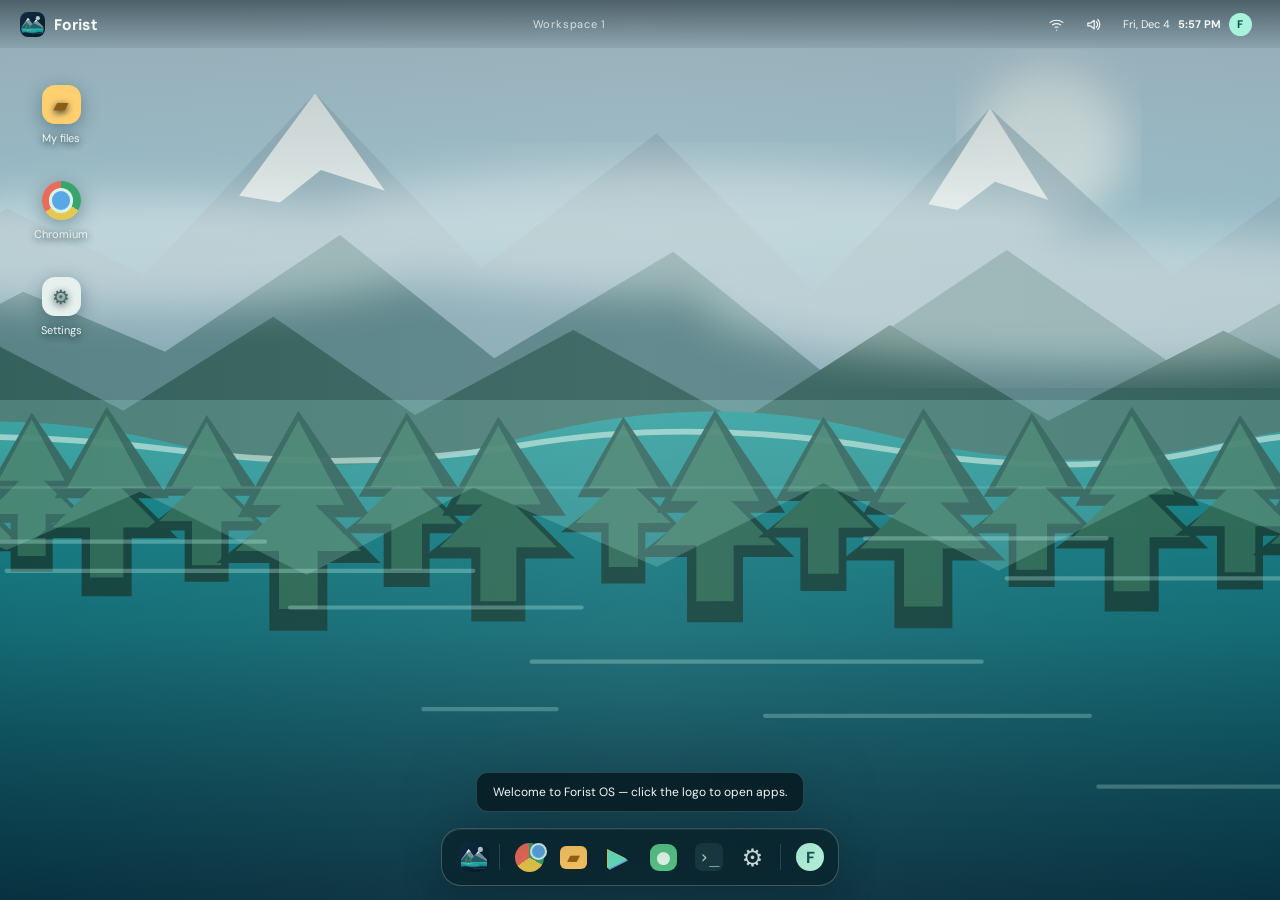
<file: desktop/index.html>
<!doctype html>
<html lang="en">
<head>
  <meta charset="utf-8">
  <meta name="viewport" content="width=device-width, initial-scale=1">
  <meta name="theme-color" content="#102a35">
  <meta name="description" content="Forist OS desktop shell concept: a forest-inspired desktop, app launcher, and dock.">
  <title>Forist OS — Desktop Preview</title>
  <link rel="stylesheet" href="styles.css">
</head>
<body>
  <main class="desktop" id="desktop">
    <div class="wallpaper-shade" aria-hidden="true"></div>
    <header class="topbar">
      <div class="brand">
        <img src="../assets/forist-logo.svg" alt="" class="brand-mark">
        <span>Forist</span>
      </div>
      <div class="topbar-center" id="workspace-label">Workspace 1</div>
      <div class="system-tray">
        <button class="tray-button" id="wifi-button" aria-label="Network status" title="Network status"><svg viewBox="0 0 24 24" aria-hidden="true"><path d="M3 9a15 15 0 0 1 18 0M6.5 12.5a10 10 0 0 1 11 0M10 16a4.5 4.5 0 0 1 4 0M12 20h.01"/></svg></button>
        <button class="tray-button" id="volume-button" aria-label="Sound settings" title="Sound settings"><svg viewBox="0 0 24 24" aria-hidden="true"><path d="M4 10v4h4l5 4V6l-5 4H4Zm12-2a6 6 0 0 1 0 8m2-11a10 10 0 0 1 0 14"/></svg></button>
        <button class="clock-button" id="clock-button" aria-label="Open quick settings"><span id="date-label">Sat, Oct 10</span><strong id="time-label">7:30 PM</strong><span class="avatar">F</span></button>
      </div>
    </header>

    <section class="desktop-shortcuts" aria-label="Desktop shortcuts">
      <button class="shortcut" data-app="files"><span class="shortcut-icon folder-icon">▰</span><span>My files</span></button>
      <button class="shortcut" data-app="browser"><span class="shortcut-icon browser-icon"><span></span></span><span>Chromium</span></button>
      <button class="shortcut" data-app="settings"><span class="shortcut-icon settings-icon">⚙</span><span>Settings</span></button>
    </section>

    <section class="launcher" id="launcher" aria-label="Application launcher" hidden>
      <div class="launcher-search">
        <svg viewBox="0 0 24 24" aria-hidden="true"><circle cx="10.8" cy="10.8" r="6.8"/><path d="m16 16 4.5 4.5"/></svg>
        <input id="app-search" type="search" placeholder="Search your apps, files, and more…" autocomplete="off" aria-label="Search apps">
        <kbd>Esc</kbd>
      </div>
      <div class="launcher-heading"><div><p class="eyebrow">YOUR WORKSPACE</p><h1>Good to see you.</h1></div><span class="profile-pill"><span class="profile-dot">F</span> Local profile</span></div>
      <div class="section-label"><span>Favorites</span><button id="all-apps-button" class="text-button">All apps <span aria-hidden="true">›</span></button></div>
      <div class="app-grid" id="app-grid">
        <button class="app-tile" data-app="settings" data-name="Settings"><span class="app-icon icon-settings">⚙</span><span>Settings</span></button>
        <button class="app-tile" data-app="calculator" data-name="Calculator"><span class="app-icon icon-calc">＋</span><span>Calculator</span></button>
        <button class="app-tile" data-app="browser" data-name="Chromium"><span class="app-icon icon-browser"><span></span></span><span>Chromium</span></button>
        <button class="app-tile" data-app="android" data-name="Android apps"><span class="app-icon icon-android">●</span><span>Android apps</span></button>
        <button class="app-tile" data-app="play" data-name="Play Store"><span class="app-icon icon-play">▶</span><span>Play Store</span></button>
        <button class="app-tile" data-app="files" data-name="Files"><span class="app-icon icon-files">▰</span><span>Files</span></button>
        <button class="app-tile" data-app="terminal" data-name="Terminal"><span class="app-icon icon-terminal">›_</span><span>Terminal</span></button>
        <button class="app-tile" data-app="gallery" data-name="Gallery"><span class="app-icon icon-gallery">▧</span><span>Gallery</span></button>
        <button class="app-tile" data-app="music" data-name="Music"><span class="app-icon icon-music">♫</span><span>Music</span></button>
        <button class="app-tile" data-app="notes" data-name="Notes"><span class="app-icon icon-notes">✎</span><span>Notes</span></button>
        <button class="app-tile" data-app="linux" data-name="Linux apps"><span class="app-icon icon-linux">⌘</span><span>Linux apps</span></button>
        <button class="app-tile" data-app="help" data-name="Get help"><span class="app-icon icon-help">?</span><span>Get help</span></button>
      </div>
      <div class="launcher-footer"><span><span class="online-dot"></span> Forist OS · Desktop concept</span><span>Local session <span aria-hidden="true">·</span> <button id="lock-button" class="text-button">Lock screen</button></span></div>
    </section>

    <section class="quick-settings" id="quick-settings" hidden aria-label="Quick settings">
      <div class="quick-header"><div><p class="eyebrow">FORIST CONTROL</p><h2>Quick settings</h2></div><button class="close-button" data-close="quick-settings" aria-label="Close quick settings">×</button></div>
      <div class="toggle-grid">
        <button class="setting-toggle active" data-toggle="wifi"><span>⌁</span><strong>Wi-Fi</strong><small>Connected (demo)</small></button>
        <button class="setting-toggle active" data-toggle="bluetooth"><span>ᛒ</span><strong>Bluetooth</strong><small>On (demo)</small></button>
        <button class="setting-toggle" data-toggle="night"><span>☾</span><strong>Night light</strong><small>Reduce blue light</small></button>
        <button class="setting-toggle" data-toggle="focus"><span>◉</span><strong>Focus mode</strong><small>Quiet workspace</small></button>
      </div>
      <div class="brightness-row"><span>☼</span><input aria-label="Brightness" type="range" min="25" max="100" value="85" id="brightness-slider"><span id="brightness-value">85%</span></div>
      <p class="panel-note">These controls are visual prototype interactions. They do not change your computer's real hardware settings.</p>
    </section>

    <section class="app-window" id="app-window" hidden role="dialog" aria-modal="false" aria-labelledby="window-title">
      <div class="window-titlebar"><div class="window-app-mark" id="window-mark">F</div><strong id="window-title">Welcome to Forist</strong><div class="window-controls"><button id="minimize-window" aria-label="Minimize window">−</button><button id="maximize-window" aria-label="Toggle maximize">□</button><button id="close-window" aria-label="Close window">×</button></div></div>
      <div class="window-content" id="window-content"></div>
    </section>

    <div class="toast" id="toast" role="status" aria-live="polite"></div>
    <nav class="dock" aria-label="Application dock">
      <button class="dock-launcher" id="launcher-button" aria-label="Open app launcher" title="Forist launcher"><img src="../assets/forist-logo.svg" alt=""></button>
      <span class="dock-separator"></span>
      <button class="dock-app" data-app="browser" aria-label="Chromium" title="Chromium"><span class="dock-chrome"><i></i></span></button>
      <button class="dock-app" data-app="files" aria-label="Files" title="Files"><span class="dock-folder">▰</span></button>
      <button class="dock-app" data-app="play" aria-label="Play Store" title="Play Store"><span class="dock-play">▶</span></button>
      <button class="dock-app" data-app="android" aria-label="Android apps" title="Android apps"><span class="dock-android">●</span></button>
      <button class="dock-app" data-app="terminal" aria-label="Terminal" title="Terminal"><span class="dock-term">›_</span></button>
      <button class="dock-app" data-app="settings" aria-label="Settings" title="Settings"><span class="dock-gear">⚙</span></button>
      <span class="dock-separator"></span>
      <button class="dock-app dock-profile" id="profile-button" aria-label="Local profile" title="Local profile"><span>F</span></button>
    </nav>

    <section class="lock-screen" id="lock-screen" hidden>
      <img src="../assets/forist-logo.svg" alt="" class="lock-logo">
      <p class="eyebrow">FORIST OS</p><h2>Your forest. Your workspace.</h2><p id="lock-time">7:30 PM</p>
      <button id="unlock-button" class="primary-button">Return to desktop</button>
      <small>Prototype lock screen — no password protection is implemented.</small>
    </section>
  </main>
  <script src="app.js"></script>
</body>
</html>
</file>
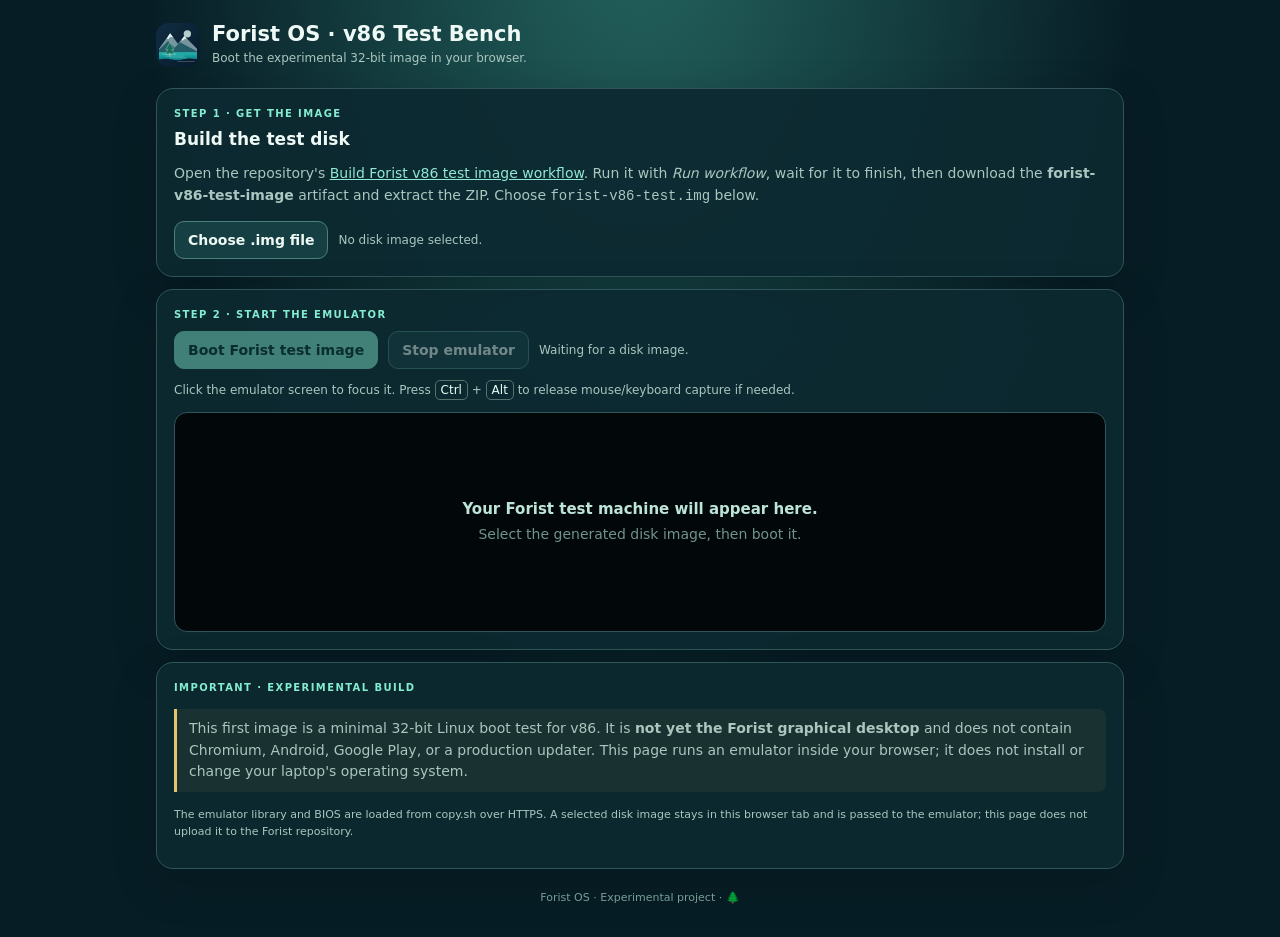
<file: desktop/v86-test.html>
<!doctype html>
<html lang="en">
<head>
<meta charset="utf-8"><meta name="viewport" content="width=device-width,initial-scale=1"><meta name="theme-color" content="#102a35">
<title>Forist OS — v86 test bench</title>
<style>
:root{color-scheme:dark;--bg:#071d25;--panel:#102f37;--line:#31545a;--text:#eef9f5;--muted:#aac6bf;--mint:#83ecd1}*{box-sizing:border-box}body{margin:0;min-height:100vh;background:radial-gradient(ellipse at 50% -10%,#24645f 0,transparent 55%),var(--bg);font:14px system-ui,-apple-system,sans-serif;color:var(--text)}main{max-width:1000px;margin:0 auto;padding:22px 16px 34px}.brand{display:flex;align-items:center;gap:12px;margin-bottom:20px}.brand img{width:44px;height:44px;border-radius:13px}.brand h1{font-size:21px;margin:0}.brand p{margin:3px 0 0;color:var(--muted);font-size:12px}.panel{background:#0c2931ef;border:1px solid var(--line);border-radius:17px;padding:17px;margin:12px 0;box-shadow:0 15px 40px #00121750}.eyebrow{font-size:10px;letter-spacing:.14em;text-transform:uppercase;color:var(--mint);font-weight:700;margin:0 0 8px}h2{font-size:17px;margin:0 0 9px}p{line-height:1.55;color:var(--muted)}.controls{display:flex;flex-wrap:wrap;gap:10px;align-items:center}.file-label,button{border:1px solid #4c817b;background:#163f43;color:var(--text);padding:10px 13px;border-radius:10px;font:inherit;font-weight:650;cursor:pointer}.file-label:hover,button:hover{background:#205953}button.primary{background:var(--mint);border-color:var(--mint);color:#07352f}button:disabled{opacity:.45;cursor:not-allowed}input[type=file]{position:absolute;width:1px;height:1px;opacity:0;pointer-events:none}.status{font-size:12px;color:var(--muted);overflow-wrap:anywhere}.screen-wrap{background:#020809;border:1px solid #31545a;border-radius:13px;padding:8px;overflow:auto;min-height:220px}.screen{min-height:200px;display:flex;align-items:center;justify-content:center}.screen canvas{max-width:100%;height:auto;image-rendering:pixelated}.screen .placeholder{color:#72938d;text-align:center;padding:38px 12px}.screen .placeholder strong{display:block;color:#bde4d8;font-size:15px;margin-bottom:8px}.hint{font-size:12px}.warning{border-left:3px solid #e9c36b;padding:9px 12px;background:#d6a83d12;border-radius:0 8px 8px 0}.tiny{font-size:11px}.footer{font-size:11px;text-align:center;color:#789e98;margin-top:22px}a{color:#91e8d4}.kbd{border:1px solid #55736f;border-radius:5px;padding:2px 5px;color:#e7fff6}
</style>
</head>
<body><main>
<header class="brand"><img src="../assets/forist-logo.svg" alt=""><div><h1>Forist OS · v86 Test Bench</h1><p>Boot the experimental 32-bit image in your browser.</p></div></header>
<section class="panel"><p class="eyebrow">Step 1 · Get the image</p><h2>Build the test disk</h2><p>Open the repository's <a href="https://github.com/duck-dev781/Forist-OS/actions/workflows/build-v86-image.yml" target="_blank" rel="noreferrer">Build Forist v86 test image workflow</a>. Run it with <em>Run workflow</em>, wait for it to finish, then download the <strong>forist-v86-test-image</strong> artifact and extract the ZIP. Choose <code>forist-v86-test.img</code> below.</p><div class="controls"><label class="file-label" for="disk-file">Choose .img file</label><input id="disk-file" type="file" accept=".img,.bin,application/octet-stream"><span class="status" id="file-status">No disk image selected.</span></div></section>
<section class="panel"><p class="eyebrow">Step 2 · Start the emulator</p><div class="controls"><button class="primary" id="start-button" disabled>Boot Forist test image</button><button id="stop-button" disabled>Stop emulator</button><span class="status" id="emulator-status">Waiting for a disk image.</span></div><p class="hint">Click the emulator screen to focus it. Press <span class="kbd">Ctrl</span> + <span class="kbd">Alt</span> to release mouse/keyboard capture if needed.</p><div class="screen-wrap"><div class="screen" id="screen-container"><div class="placeholder"><strong>Your Forist test machine will appear here.</strong>Select the generated disk image, then boot it.</div></div></div></section>
<section class="panel"><p class="eyebrow">Important · Experimental build</p><p class="warning">This first image is a minimal 32-bit Linux boot test for v86. It is <strong>not yet the Forist graphical desktop</strong> and does not contain Chromium, Android, Google Play, or a production updater. This page runs an emulator inside your browser; it does not install or change your laptop's operating system.</p><p class="tiny">The emulator library and BIOS are loaded from copy.sh over HTTPS. A selected disk image stays in this browser tab and is passed to the emulator; this page does not upload it to the Forist repository.</p></section>
<div class="footer">Forist OS · Experimental project · 🌲</div></main>
<script src="https://copy.sh/v86/build/libv86.js"></script>
<script>
(() => {
const $=id=>document.getElementById(id),fileInput=$('disk-file'),fileStatus=$('file-status'),startButton=$('start-button'),stopButton=$('stop-button'),emulatorStatus=$('emulator-status'),screenContainer=$('screen-container');let diskBuffer=null,emulator=null;
fileInput.addEventListener('change',async()=>{const file=fileInput.files&&fileInput.files[0];diskBuffer=null;startButton.disabled=true;if(!file){fileStatus.textContent='No disk image selected.';return}if(file.size<1024*1024){fileStatus.textContent='That file is too small to be a disk image.';return}fileStatus.textContent='Reading '+file.name+'…';try{diskBuffer=await file.arrayBuffer();fileStatus.textContent=file.name+' · '+(file.size/1048576).toFixed(1)+' MiB';startButton.disabled=false;emulatorStatus.textContent='Image ready. Start the emulator when ready.'}catch(error){fileStatus.textContent='Could not read that file: '+error.message}});
function stopEmulator(){if(emulator){try{emulator.stop()}catch(_){}emulator=null}stopButton.disabled=true;startButton.disabled=!diskBuffer;emulatorStatus.textContent='Emulator stopped.';screenContainer.innerHTML='<div class="placeholder"><strong>Emulator stopped.</strong>You can start the test image again.</div>'}
stopButton.addEventListener('click',stopEmulator);
startButton.addEventListener('click',()=>{if(!diskBuffer)return;if(typeof V86Starter==='undefined'){emulatorStatus.textContent='The emulator library did not load. Check your internet connection and reload this page.';return}startButton.disabled=true;stopButton.disabled=false;emulatorStatus.textContent='Starting x86 emulator…';screenContainer.innerHTML='<div class="placeholder"><strong>Starting virtual machine…</strong>The first boot may take a little while.</div>';try{emulator=new V86Starter({wasm_path:'https://copy.sh/v86/build/v86.wasm',memory_size:128*1024*1024,vga_memory_size:8*1024*1024,screen_container:screenContainer,bios:{url:'https://copy.sh/v86/bios/seabios.bin'},vga_bios:{url:'https://copy.sh/v86/bios/vgabios.bin'},hda:{buffer:diskBuffer},autostart:true});emulator.add_listener('emulator-ready',()=>{emulatorStatus.textContent='Emulator ready. Waiting for Linux to boot…'});emulator.add_listener('emulator-started',()=>{emulatorStatus.textContent='Virtual machine running. Boot output should appear on the screen.'});emulator.add_listener('emulator-stopped',()=>{emulatorStatus.textContent='Virtual machine stopped.'});emulator.add_listener('download-progress',event=>{if(event&&event.total)emulatorStatus.textContent='Loading emulator assets: '+Math.round(event.loaded/event.total*100)+'%'})}catch(error){emulatorStatus.textContent='Could not start emulator: '+error.message;stopButton.disabled=true;startButton.disabled=!diskBuffer}});
})();
</script></body></html>
</file>
<file: desktop/styles.css>
@import url('https://fonts.googleapis.com/css2?family=DM+Sans:wght@400;500;600;700&family=Manrope:wght@400;500;600;700;800&display=swap');
:root{color-scheme:dark;--ink:#f3f8f7;--muted:#b5c9c8;--glass:rgba(10,32,38,.84);--glass-light:rgba(16,48,53,.78);--line:rgba(224,247,243,.15);--mint:#6ee7cf;--teal:#28c5b3;--shadow:0 24px 80px rgba(0,12,20,.35)}
*{box-sizing:border-box}html,body{width:100%;height:100%;margin:0;overflow:hidden;font-family:'DM Sans',system-ui,sans-serif;background:#092b35;color:var(--ink)}button,input{font:inherit}button{color:inherit;cursor:pointer}button:focus-visible,input:focus-visible{outline:2px solid var(--mint);outline-offset:3px}.desktop{position:relative;width:100%;height:100%;min-height:520px;overflow:hidden;background:#16434a url('../assets/forist-wallpaper.svg') center center/cover no-repeat;isolation:isolate}.wallpaper-shade{position:absolute;inset:0;background:linear-gradient(180deg,rgba(4,19,29,.2),transparent 25%,transparent 70%,rgba(2,17,25,.28));pointer-events:none;z-index:-0}
.topbar{height:48px;position:absolute;z-index:3;left:0;right:0;top:0;display:flex;align-items:center;justify-content:space-between;padding:0 20px;background:linear-gradient(180deg,rgba(6,22,29,.5),rgba(6,22,29,.08));font-size:12px}.brand{display:flex;align-items:center;gap:9px;font-family:Manrope,sans-serif;font-weight:800;font-size:15px;letter-spacing:.02em}.brand-mark{width:25px;height:25px;border-radius:8px}.topbar-center{color:rgba(245,255,252,.76);font-size:11px;letter-spacing:.07em}.system-tray{display:flex;align-items:center;gap:5px}.tray-button,.clock-button{height:34px;border:0;background:transparent;border-radius:12px;display:flex;align-items:center;justify-content:center;gap:8px}.tray-button{width:32px}.tray-button:hover,.clock-button:hover{background:rgba(255,255,255,.12)}.tray-button svg,.launcher-search svg{width:17px;height:17px;fill:none;stroke:currentColor;stroke-width:1.7;stroke-linecap:round;stroke-linejoin:round}.clock-button{padding:0 8px;font-size:11px}.clock-button strong{font-weight:700}.avatar,.profile-dot{display:inline-grid;place-items:center;width:23px;height:23px;border-radius:50%;background:#a9f3dc;color:#0a514d;font-weight:800}.desktop-shortcuts{position:absolute;z-index:1;top:78px;left:22px;display:flex;flex-direction:column;gap:22px}.shortcut{width:78px;display:flex;flex-direction:column;align-items:center;gap:7px;padding:6px 4px;border:1px solid transparent;border-radius:13px;background:transparent;font-size:11px;text-shadow:0 2px 7px #102f32}.shortcut:hover,.shortcut:focus-visible{background:rgba(5,31,37,.35);border-color:rgba(255,255,255,.12)}.shortcut-icon{display:grid;place-items:center;width:39px;height:39px;border-radius:13px;box-shadow:0 5px 18px #0b303c60;font-size:20px}.folder-icon{background:#ffcf70;color:#8d5d12}.browser-icon,.dock-chrome{background:conic-gradient(#38a56d 0 120deg,#e7c74d 120deg 235deg,#e96b59 235deg);border-radius:50%;position:relative}.browser-icon:after,.dock-chrome:after{content:"";position:absolute;width:48%;height:48%;border:3px solid #d8f3ec;border-radius:50%;background:#5aa7e6}.browser-icon{width:39px;height:39px}.settings-icon{background:#e6f0ed;color:#446a68}.launcher{position:absolute;z-index:8;left:50%;bottom:88px;transform:translateX(-50%);width:min(520px,calc(100vw - 28px));max-height:calc(100vh - 110px);overflow:auto;padding:20px 22px 13px;border:1px solid rgba(215,247,239,.2);border-radius:23px;background:linear-gradient(145deg,rgba(14,44,49,.95),rgba(5,29,37,.94));box-shadow:0 25px 90px rgba(0,12,19,.42),inset 0 1px rgba(255,255,255,.06);backdrop-filter:blur(32px);animation:rise .18s ease-out}.launcher[hidden],.quick-settings[hidden],.app-window[hidden],.lock-screen[hidden]{display:none!important}.launcher-search{height:43px;border-radius:13px;background:rgba(226,248,241,.1);border:1px solid rgba(232,255,249,.12);display:flex;align-items:center;gap:11px;padding:0 13px;color:#c7e5df}.launcher-search input{width:100%;border:0;outline:0;background:transparent;color:#f4fffb;font-size:12px}.launcher-search input::placeholder{color:#b4ceca}.launcher-search kbd{font-size:10px;color:#9db9b6;border:1px solid #71908b66;padding:3px 5px;border-radius:5px}.launcher-heading{display:flex;align-items:center;justify-content:space-between;gap:10px;padding:22px 1px 17px}.eyebrow{margin:0 0 5px;color:#8fd9ca;font-size:9px;letter-spacing:.17em;font-weight:700}.launcher-heading h1,.quick-header h2{font-family:Manrope,sans-serif;font-size:21px;line-height:1.2;margin:0;letter-spacing:-.04em}.profile-pill{display:flex;align-items:center;gap:7px;border:1px solid #b7ddd01c;background:#ffffff08;border-radius:30px;padding:6px 9px;font-size:10px;color:#d2e5df;white-space:nowrap}.profile-dot{width:21px;height:21px;font-size:10px}.section-label{display:flex;align-items:center;justify-content:space-between;margin:0 1px 9px;font-size:11px;color:#d5e9e4;font-weight:700}.text-button{background:none;border:0;color:#83e4d2;font-size:10px;padding:5px}.text-button:hover{color:white}.app-grid{display:grid;grid-template-columns:repeat(6,minmax(0,1fr));gap:4px 3px}.app-tile{min-width:0;min-height:82px;display:flex;flex-direction:column;align-items:center;justify-content:center;gap:8px;background:transparent;border:1px solid transparent;border-radius:12px;font-size:10px;color:#e1f1ec}.app-tile:hover,.app-tile:focus-visible{background:rgba(230,255,248,.09);border-color:#d5fff01a}.app-tile[hidden]{display:none}.app-icon{width:36px;height:36px;border-radius:12px;display:grid;place-items:center;font-size:18px;font-weight:700;box-shadow:0 4px 13px #00191c25}.icon-settings{background:linear-gradient(145deg,#f0f6f0,#bdcfca);color:#476761}.icon-calc{background:linear-gradient(145deg,#8de6c2,#22a984);color:#075744}.icon-browser{background:conic-gradient(#31a66d 0 120deg,#e8c94b 120deg 235deg,#e86c59 235deg);border-radius:50%;position:relative}.icon-browser:after{content:"";width:45%;height:45%;border-radius:50%;background:#5ba5e7;border:2px solid #d7f4e8}.icon-android{background:linear-gradient(145deg,#77dca5,#23a66c);color:#e8fff1}.icon-play{background:linear-gradient(145deg,#f5fbf8,#cfe7e3);color:#159d8c}.icon-files{background:linear-gradient(145deg,#ffdc88,#efa83e);color:#815013}.icon-terminal{background:linear-gradient(145deg,#293e4c,#101e2b);color:#9df5ce;font-size:15px}.icon-gallery{background:linear-gradient(145deg,#f4b7d5,#d66ba6);color:#fff}.icon-music{background:linear-gradient(145deg,#e9a9ef,#9874e9);color:white}.icon-notes{background:linear-gradient(145deg,#ffe5a3,#efb954);color:#83531a}.icon-linux{background:linear-gradient(145deg,#d1e9eb,#76b3b7);color:#22545c}.icon-help{background:linear-gradient(145deg,#a8dded,#5c9dd1);color:#123d60}.launcher-footer{border-top:1px solid rgba(220,249,241,.1);margin-top:12px;padding:11px 1px 0;display:flex;justify-content:space-between;gap:8px;color:#9bbab4;font-size:9px}.online-dot{display:inline-block;width:6px;height:6px;border-radius:50%;background:#6ee7a5;margin-right:5px}.dock{position:absolute;z-index:6;bottom:14px;left:50%;transform:translateX(-50%);height:58px;max-width:calc(100vw - 24px);display:flex;align-items:center;gap:6px;padding:7px 10px;border:1px solid rgba(239,255,250,.24);border-radius:20px;background:rgba(8,30,37,.62);box-shadow:0 12px 36px rgba(0,14,21,.25),inset 0 1px rgba(255,255,255,.08);backdrop-filter:blur(24px)}.dock button{position:relative;flex:0 0 39px;width:39px;height:41px;display:grid;place-items:center;border:1px solid transparent;border-radius:13px;background:transparent;transition:transform .14s,background .14s}.dock button:hover{transform:translateY(-4px) scale(1.06);background:rgba(255,255,255,.12)}.dock-launcher img{width:30px;height:30px;border-radius:10px}.dock-separator{width:1px;height:26px;background:#d7f0e42c;margin:0 2px}.dock-chrome{width:29px;height:29px}.dock-chrome:after{border-width:2px}.dock-folder{display:grid;place-items:center;width:27px;height:23px;background:#ffca65;color:#9c6614;border-radius:6px;font-size:17px}.dock-play{color:#68e3c4;font-size:25px;text-shadow:1px 1px #69a8e8,-1px -1px #f0d36a}.dock-android{display:grid;place-items:center;width:27px;height:27px;border-radius:9px;background:#5ac98b;color:#eafff2;font-size:17px}.dock-term{font-family:monospace;font-size:17px;color:#a0f1c8;background:#1b3b43;padding:4px;border-radius:7px}.dock-gear{font-size:24px;color:#d6e7e3}.dock-profile span{display:grid;place-items:center;width:28px;height:28px;border-radius:50%;background:#b3f1db;color:#15564e;font-weight:800}.quick-settings{position:absolute;z-index:9;right:18px;top:54px;width:min(340px,calc(100vw - 28px));padding:20px;border:1px solid var(--line);border-radius:22px;background:rgba(9,34,41,.94);box-shadow:var(--shadow);backdrop-filter:blur(30px);animation:rise .16s ease-out}.quick-header{display:flex;align-items:start;justify-content:space-between;margin-bottom:17px}.quick-header h2{font-size:19px}.close-button{border:0;background:#ffffff12;border-radius:9px;width:29px;height:29px;font-size:21px}.toggle-grid{display:grid;grid-template-columns:1fr 1fr;gap:9px}.setting-toggle{display:grid;grid-template-columns:31px 1fr;grid-template-rows:auto auto;align-items:center;column-gap:8px;text-align:left;border:1px solid var(--line);border-radius:13px;background:#ffffff07;padding:12px 10px}.setting-toggle>span{grid-row:span 2;width:29px;height:29px;border-radius:9px;display:grid;place-items:center;background:#ffffff12;font-size:17px}.setting-toggle strong{font-size:11px}.setting-toggle small{font-size:9px;color:#9dbbb6;margin-top:3px}.setting-toggle.active{background:linear-gradient(135deg,#1e958a66,#39c9ad1c);border-color:#6ee7cf55}.setting-toggle.active>span{background:#55d4bb;color:#093c3b}.brightness-row{display:flex;align-items:center;gap:10px;margin-top:19px;font-size:12px}.brightness-row input{flex:1;accent-color:#6ee7cf}.panel-note{font-size:10px;line-height:1.5;color:#9bbab4;margin:16px 0 0}.app-window{position:absolute;z-index:5;left:50%;top:50%;transform:translate(-50%,-52%);width:min(640px,calc(100vw - 32px));min-height:250px;max-height:calc(100vh - 150px);overflow:hidden;border:1px solid rgba(220,248,242,.22);border-radius:17px;background:rgba(9,32,39,.94);box-shadow:0 30px 100px #00131980;backdrop-filter:blur(30px);animation:rise .15s ease-out}.app-window.maximized{width:calc(100vw - 34px);height:calc(100vh - 105px);max-height:none;top:calc(50% - 8px)}.window-titlebar{height:45px;display:flex;align-items:center;gap:9px;padding:0 10px 0 14px;background:#ffffff08;border-bottom:1px solid #d9f5ed14;font-size:12px}.window-app-mark{display:grid;place-items:center;width:25px;height:25px;border-radius:8px;background:#9debd4;color:#104b47;font-weight:800}.window-controls{margin-left:auto;display:flex;gap:5px}.window-controls button{border:0;background:#ffffff0b;border-radius:7px;width:28px;height:27px;font-size:16px}.window-controls button:last-child:hover{background:#e75e5e}.window-content{padding:25px;min-height:205px;color:#eaf7f2}.window-content h2{font-family:Manrope,sans-serif;margin:0 0 8px;font-size:22px}.window-content p{color:#b5cfca;font-size:13px;line-height:1.65}.window-content .demo-card{padding:14px;border:1px solid #d7f3eb20;border-radius:12px;background:#ffffff07;margin-top:15px;font-size:12px;line-height:1.6}.window-content input,.window-content textarea{width:100%;background:#061f26;border:1px solid #a8d4ca33;border-radius:9px;padding:10px;color:#f2fff9;margin-top:7px}.primary-button{border:0;border-radius:10px;background:#74e4ca;color:#063d3b;padding:10px 14px;font-weight:700;font-size:12px;margin-top:10px}.toast{position:absolute;z-index:12;bottom:88px;left:50%;transform:translate(-50%,12px);opacity:0;pointer-events:none;border:1px solid #e0fff02b;border-radius:12px;background:rgba(8,30,36,.92);padding:11px 16px;font-size:12px;box-shadow:var(--shadow);transition:opacity .18s,transform .18s;white-space:nowrap}.toast.show{opacity:1;transform:translate(-50%,0)}.lock-screen{position:absolute;z-index:20;inset:0;display:flex;flex-direction:column;align-items:center;justify-content:center;text-align:center;background:linear-gradient(180deg,rgba(5,28,36,.42),rgba(4,25,34,.86)),url('../assets/forist-wallpaper.svg') center/cover;padding:25px}.lock-logo{width:66px;height:66px;border-radius:20px;margin-bottom:20px;box-shadow:var(--shadow)}.lock-screen h2{font-family:Manrope,sans-serif;font-size:clamp(23px,4vw,38px);letter-spacing:-.04em;margin:3px 0 0}.lock-screen #lock-time{font-size:28px;font-weight:600;margin:13px 0}.lock-screen small{margin-top:20px;color:#c2d9d3;font-size:10px}@keyframes rise{from{opacity:0;translate:0 8px}to{opacity:1;translate:0 0}}
@media(max-width:600px){.topbar{padding:0 12px}.topbar-center{display:none}.desktop-shortcuts{top:64px;left:8px;gap:10px}.shortcut{width:62px}.launcher{bottom:78px;padding:15px 12px 11px;border-radius:18px}.launcher-heading{padding:17px 1px 13px}.launcher-heading h1{font-size:18px}.profile-pill{font-size:9px}.app-grid{grid-template-columns:repeat(4,minmax(0,1fr));max-height:44vh;overflow:auto}.app-tile{min-height:73px}.launcher-footer{font-size:8px}.dock{bottom:9px;gap:2px;padding:6px}.dock button{flex-basis:34px;width:34px;height:38px}.dock-launcher img{width:27px;height:27px}.dock-chrome{width:25px;height:25px}.dock-separator{margin:0 1px}.clock-button{gap:5px;font-size:10px}.tray-button{width:26px}.system-tray{gap:0}.avatar{width:20px;height:20px}.quick-settings{right:8px;top:49px}.window-content{padding:18px}.app-window{min-height:220px}}@media(max-height:620px){.launcher{bottom:75px;padding-top:12px}.launcher-heading{padding:12px 1px}.app-tile{min-height:62px}.app-icon{width:31px;height:31px}.launcher-footer{margin-top:6px;padding-top:7px}.dock{bottom:7px;height:50px}.desktop-shortcuts{top:60px;gap:8px}.shortcut-icon{width:32px;height:32px}}
@media(prefers-reduced-motion:reduce){*,*::before,*::after{animation-duration:.01ms!important;transition-duration:.01ms!important;scroll-behavior:auto!important}}
</file>
